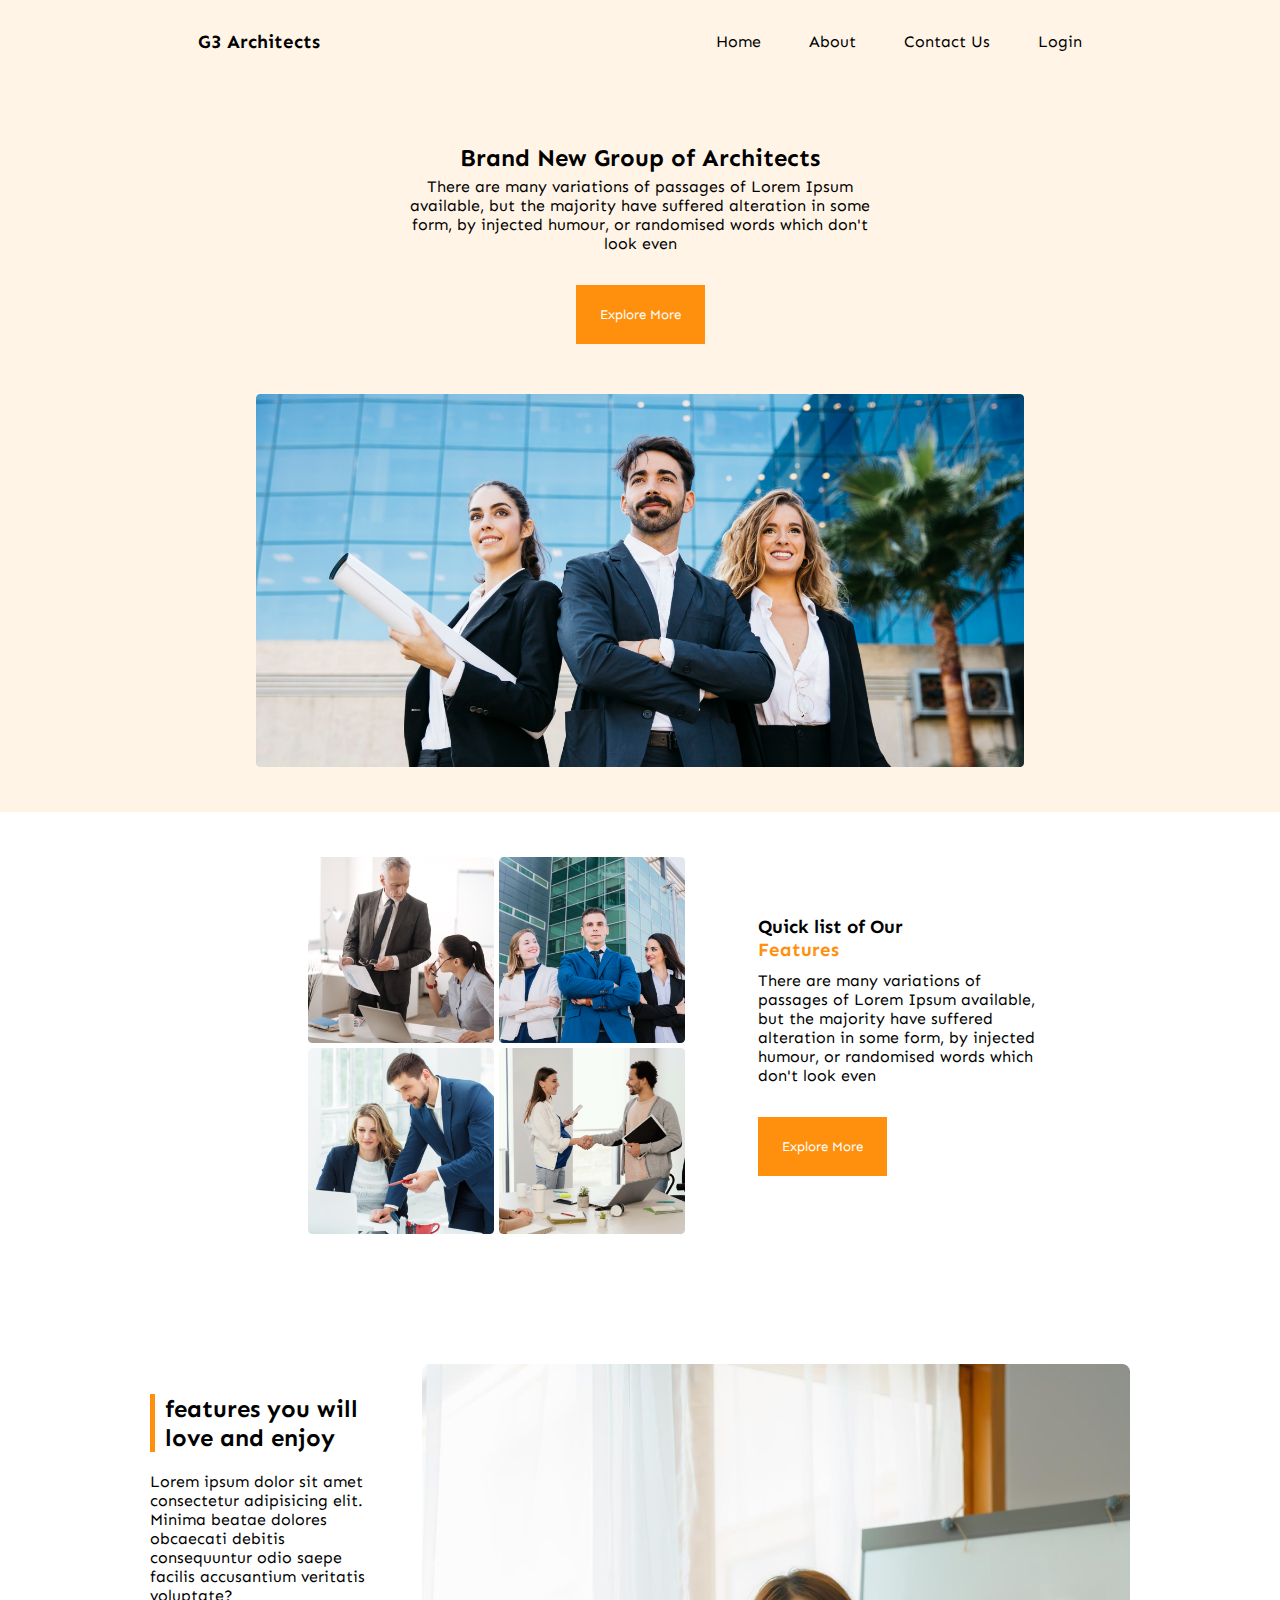
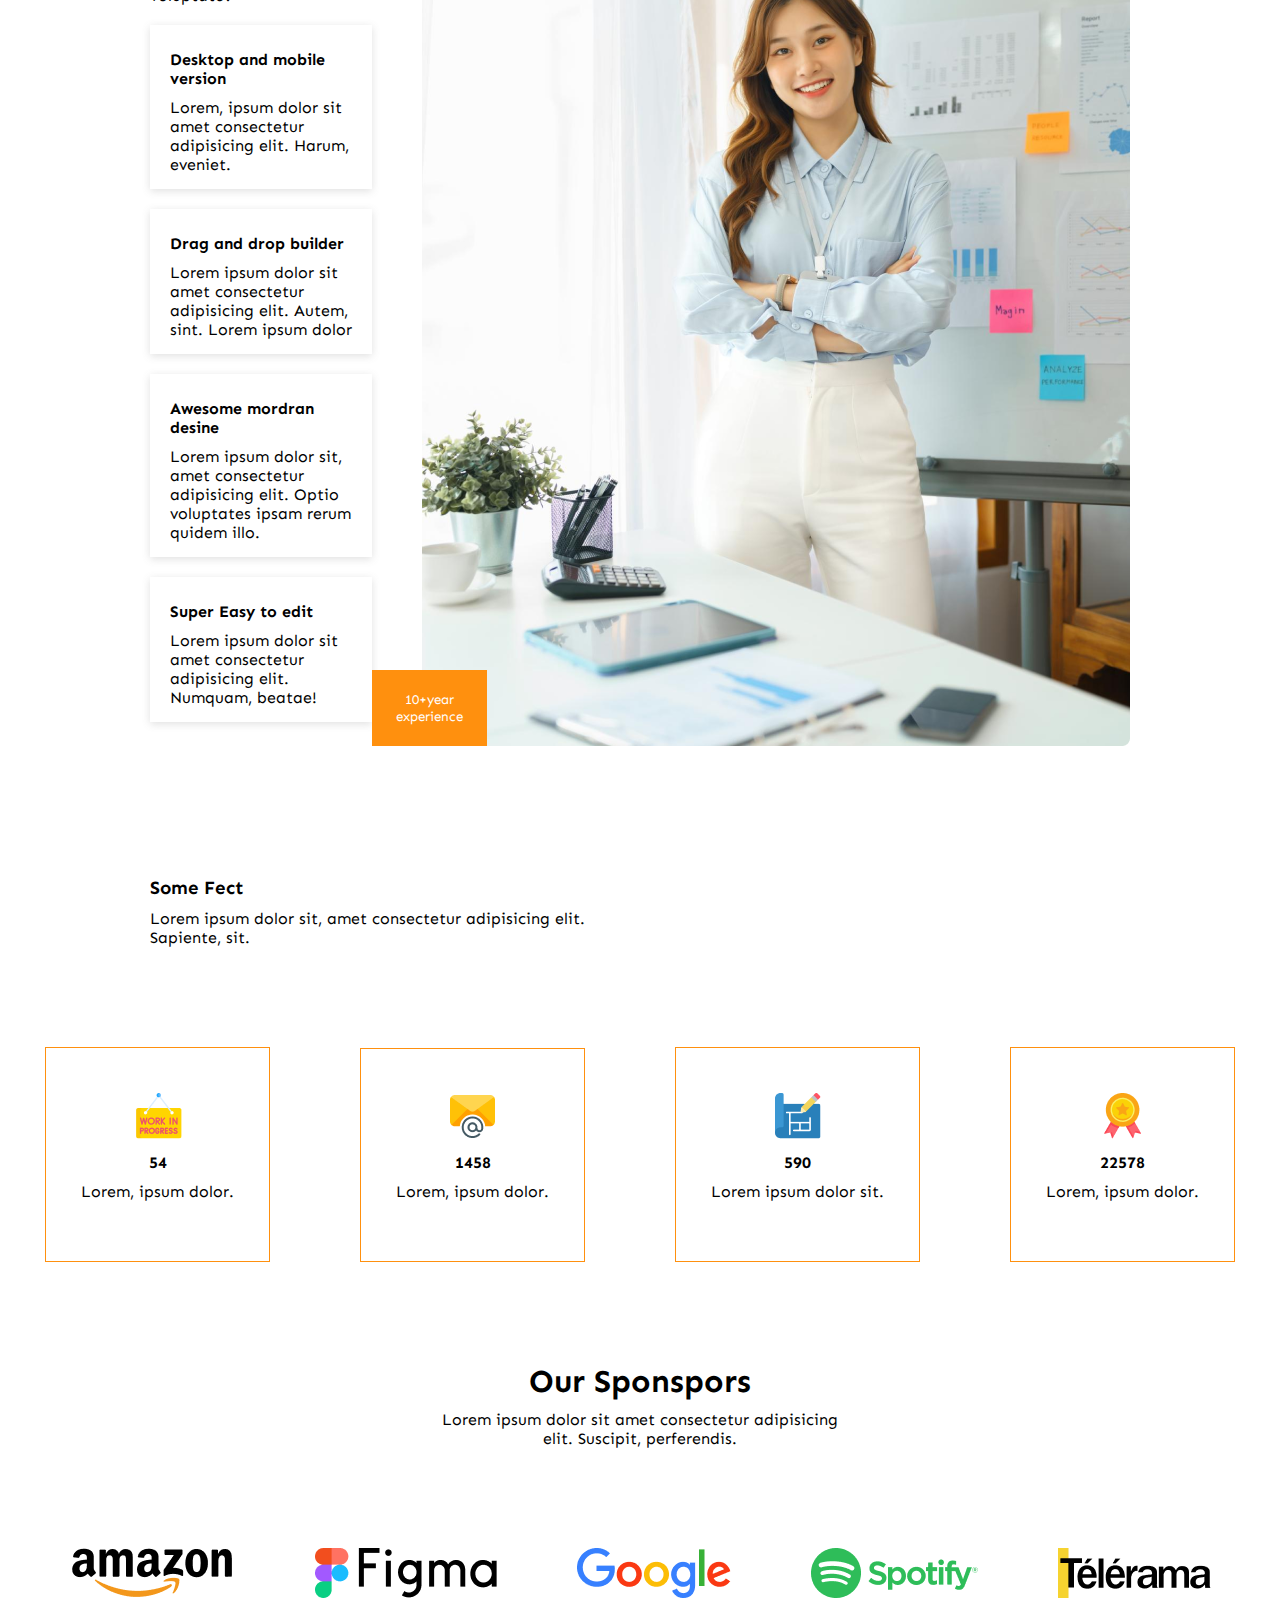
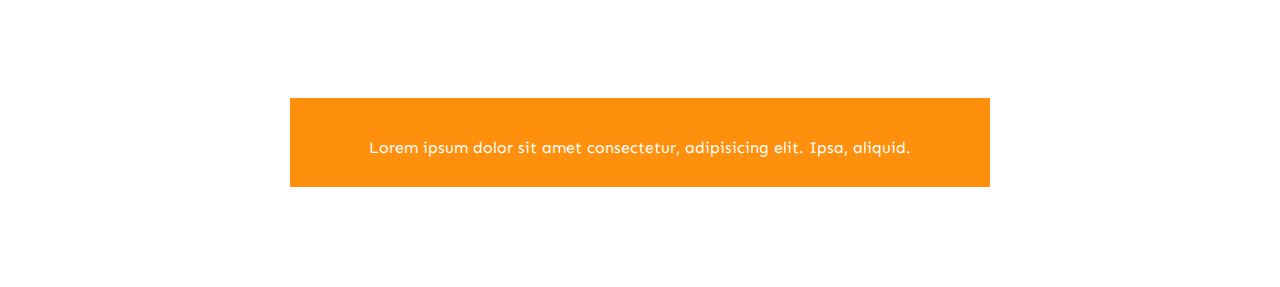
<file: index.html>
<!DOCTYPE html>
<html lang="en">

<head>
    <meta charset="UTF-8">
    <meta http-equiv="X-UA-Compatible" content="IE=edge">
    <meta name="viewport" content="width=device-width, initial-scale=1.0">
    <title>Document</title>
    <link rel="stylesheet" href="style.css">
</head>

<body>
    <header class="banner-container">
        <nav class="nav-bar">
            <div class="icon">
                <h3>G3 Architects</h3>
            </div>
            <div class="nav-items">
                <ul>
                    <li>Home</li>
                    <li>About</li>
                    <li>Contact Us</li>
                    <li>Login</li>
                </ul>
            </div>
        </nav>

        <section class="container-1">
            <div class="title-banner-pic">
                <div class="title">
                    <h2>Brand New Group of Architects</h2>
                    <p>There are many variations of passages of Lorem Ipsum available, but the majority have suffered
                        alteration in some form, by injected humour, or randomised words which don't look even</p>
                    <button class="primary-btn banner-btn">Explore More</button>
                </div>
                <div class="banner-pic">
                    <img src="images/banner.png" alt="">
                </div>
            </div>
        </section>

    </header>

    <main>
        <section class="container">
            <div class="feature-pic-des">
                <div class="feature-pic">
                    <img src="images/team1.png" alt="">
                    <img src="images/team2.png" alt="">
                    <img src="images/team3.png" alt="">
                    <img src="images/team4.png" alt="">
                </div>
                <div class="feature-des">
                    <h3>Quick list of Our <br>
                         <span style="color:#FF900E">Features</span></h3>
                    <p>There are many variations of passages of Lorem Ipsum available, but the majority have suffered
                        alteration in some form, by injected humour, or randomised words which don't look even</p>
                    <button class="primary-btn">Explore More</button>
                </div>
            </div>
        </section>

        <section class="container">
            <div class="feature-love-enjoy">
                <div class="feature-love-enjoy-des">
                    <div class="main-des">
                        <h2>features you will love and enjoy</h2>
                        <p>Lorem ipsum dolor sit amet consectetur adipisicing elit. Minima beatae dolores obcaecati
                            debitis consequuntur odio saepe facilis accusantium veritatis voluptate?
                        </p>

                        <div class="sub-des">
                            <h4>Desktop and mobile version</h4>
                            <p>Lorem, ipsum dolor sit amet consectetur adipisicing elit. Harum, eveniet.</p>
                        </div>
                        <div class="sub-des">
                            <h4>Drag and drop builder</h4>
                            <p>Lorem ipsum dolor sit amet consectetur adipisicing elit. Autem, sint. Lorem ipsum dolor
                            </p>
                        </div>
                        <div class="sub-des">
                            <h4>Awesome mordran desine </h4>
                            <p>Lorem ipsum dolor sit, amet consectetur adipisicing elit. Optio voluptates ipsam rerum quidem illo.
                            </p>
                        </div>
                        <div class="sub-des">
                            <h4>Super Easy to edit</h4>
                            <p>Lorem ipsum dolor sit amet consectetur adipisicing elit. Numquam, beatae!</p>
                        </div>
                    </div>
                </div>
                <div class="feature-love-enjoy-pic">
                    <img src="images/architect.png" alt="">
                    <div class="love-enjoy-btn-conatiner">
                        <button class="love-enjoy-btn">10+year <br> experience </button>
                    </div>
                </div>
        </section>
        <section class="fact-conatiner">
            <div class="fact">
                <h3>Some Fect</h3>
                <p>Lorem ipsum dolor sit, amet consectetur adipisicing elit. <br> Sapiente, sit.</p>
            </div>
        </section>
        <section class="container">
            <div class="achives">
                <div class="award">
                    <img src="images/icons/customers.png" alt="">
                    <h4>54</h4>
                    <p>Lorem, ipsum dolor.</p>
                </div>
                <div class="award">
                    <img src="images/icons/email.png" alt="">
                    <h4>1458</h4>
                    <p>Lorem, ipsum dolor.
                    </p>
                </div>
                <div class="award">
                    <img src="images/icons/projects.png" alt="">
                    <h4>590</h4>
                    <p>Lorem ipsum dolor sit.</p>
                </div>
                <div class="award">
                    <img src="images/icons/ribon.png" alt="">
                    <h4>22578</h4>
                    <p>Lorem, ipsum dolor.</p>
                </div>
            </div>
        </section>
        <section class="container">
            <div class="Sponspors">
                <h1>Our Sponspors</h1>
            <p>Lorem ipsum dolor sit amet consectetur adipisicing <br> elit. Suscipit, perferendis.</p>
            </div>
        </section>
        <section class="container">
            <div class="companies">
                <img src="images/sponsors/amazon.png" alt="">
                <img src="images/sponsors/figma.png" alt="">
                <img src="images/sponsors/google.png" alt="">
                <img src="images/sponsors/spotify.png" alt="">
                <img src="images/sponsors/telerama.png" alt="">
            </div>
        </section>
    </main>
    <footer class="copywrite">
        <div class="copywrite-des">
            <p>Lorem ipsum dolor sit amet consectetur, adipisicing elit. Ipsa, aliquid.</p>
        </div>
    </footer>
</body>

</html>
</file>
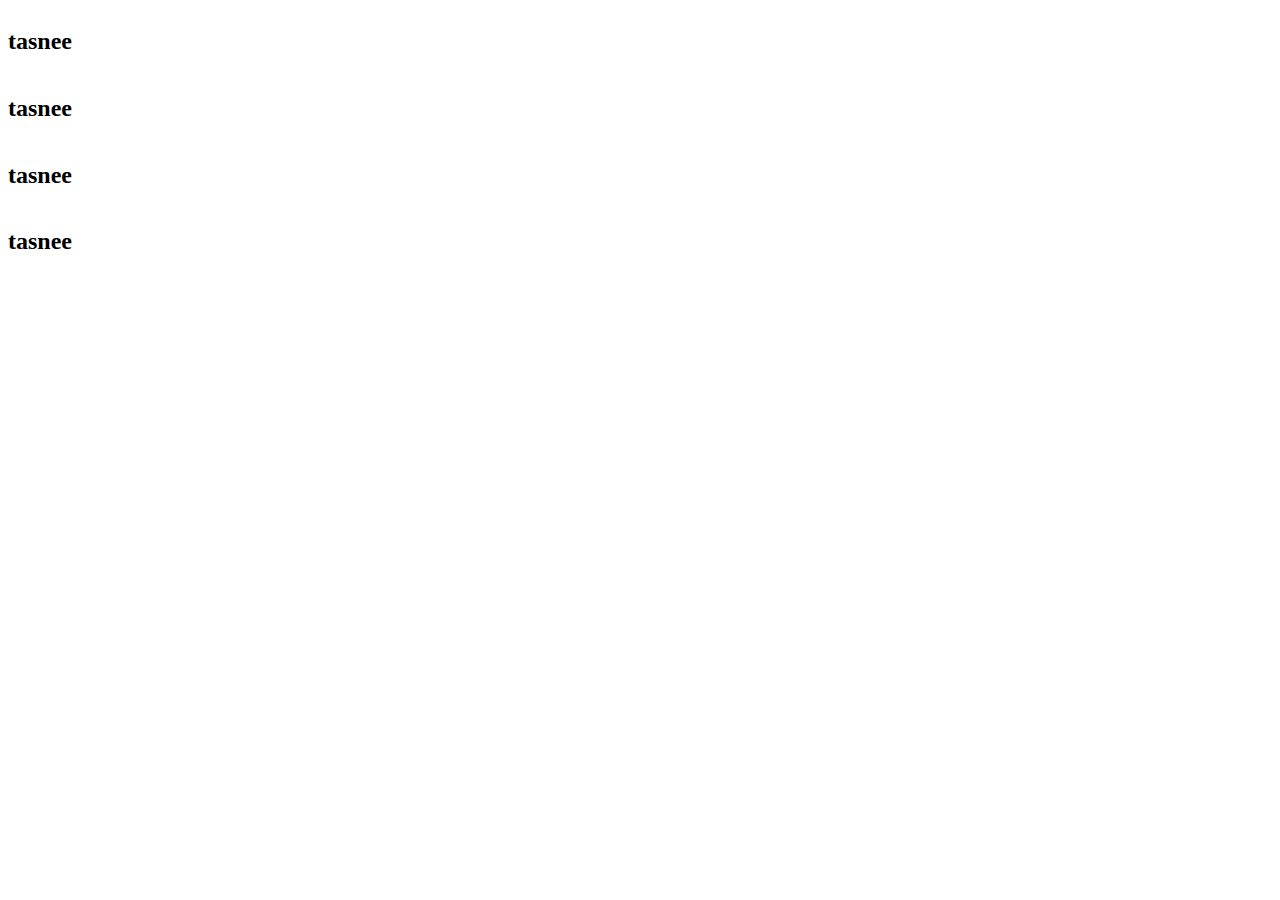
<file: index1.html>
<!DOCTYPE html>
<html lang="en">
<head>
    <meta charset="UTF-8">
    <meta http-equiv="X-UA-Compatible" content="IE=edge">
    <meta name="viewport" content="width=device-width, initial-scale=1.0">
    <title>Document</title>
</head>
<style>
    li{
        text-decoration: none;
    }
    .test{
        display: flex;
        justify-content: center;
        flex-direction: column;
    }
</style>
<body>
    <div class="test">
        <h2>tasnee</h2>
        <h2>tasnee</h2>
        <h2>tasnee</h2>
        <h2>tasnee</h2>
    </div>
</body>
</html>
</file>
<file: style.css>
@import url('https://fonts.googleapis.com/css2?family=Open+Sans:ital@0;1&family=Poppins:wght@500&family=Sen&display=swap');

*{
    margin: 0;
    padding: 0;
    font-family: 'Open Sans', sans-serif;

    font-family: 'Poppins', sans-serif;

    font-family: 'Sen', sans-serif;
}
.container{
    display: flex;
    justify-content: center;
}
.primary-btn{
    margin-top: 32px;
    padding: 21px 24px;
    border: none;
    color: white;
    background: #FF900E;
}

/* nav bar styles */

.banner-container{
    background: rgba(255, 144, 14, 0.1) ;
}
.nav-bar{
    display: flex;
    align-items: center;
    justify-content: space-around;
    padding-top: 30px;
}

.nav-items ul{
    display: flex;
    justify-content: space-between; 
    /* why justify-content doesnot work; */
    gap: 48px;
    list-style: none;
}
.nav-items ul li{
    text-decoration: none;
}

/* banner -section */

.title{
    text-align: center;
    margin : 90px 400px 0px 400px;
}
.title h2{
    font-weight: 700;
}
.title p{
    margin-top: 5px;
}
.banner-btn{
    margin-top: 32px;
    padding: 21px 24px;
    border: none;
    color: white;
    background: #FF900E;
}
.banner-pic img{
    width: 60%;
    display: block;
    margin-left: auto;
    margin-right: auto;
    padding-bottom: 45px;
    margin-top: 50px;
}

/* feature-pic-des */

.feature-pic-des{
    display: flex;
    justify-content: center;
    justify-items: center;
    align-items: center;
    margin: 45px 230px 130px 308px;
    gap: 73px;
}

.feature-pic{
    display: grid;
    grid-template-columns: repeat(2,1fr);
    gap: 5px;
}
.feature-pic img{
    width: 186px;
}
.feature-des p{

}

/* feature love and enjoy */

.feature-love-enjoy{
    display: flex;
    margin: 0px 150px;
    gap: 50px;
}

.feature-love-enjoy-des{
    padding-top: 30px;
}
.main-des h2{
    border-left:5px solid #FF900E;
    padding-left: 10px;
}
.main-des> p{
    margin: 20px 0;
}
.feature-love-enjoy-des .sub-des{
    padding-left: 20px;
}
.sub-des{
    margin-bottom: 20px;
    box-shadow: rgba(99, 99, 99, 0.2) 0px 2px 8px 0px;
    padding: 15px;
}
.sub-des h4,p{
    margin-top: 10px;
}
.feature-love-enjoy-pic img{
    z-index: -1;
}
.feature-love-enjoy-pic .love-enjoy-btn{
    margin-top: -30px;
}
.love-enjoy-btn-conatiner{
    margin-top: -50px;
    margin-left: -50px;
} 

/* fact-container style */

.fact-conatiner{
    margin-top: 130px;
    margin-left: 150px;
}

/* achives container style */

.achives{
    display: flex;
    justify-content: space-around;
    align-items: center;
    text-align: center;
    gap: 90px;
    margin-top: 100px;
}
.award{
    border: 1px solid #FF900E;
    padding: 45px 35px 60px 35px;
}
.award:hover {
    box-shadow: 0 0 11px rgba(33,33,33,.2); 
  }
  
.award img{
    margin-bottom: 10px;
}

.Sponspors{
    text-align: center;
    margin-top: 100px;
}
.companies{
    display: flex;
    justify-content: space-around;
    gap: 80px;
    margin-top: 100px;
}
.copywrite{
    margin-top: 100px;
    margin-bottom: 100px;
    display: flex;
    justify-content: center;
}
.copywrite-des{
    text-align: center;
    background: #FF900E;
    color: white;
    width: 50%;
    padding: 30px;

}

.love-enjoy-btn{
    padding: 21px 24px;
    border: none;
    color: white;
    background: #FF900E;
}
</file>
